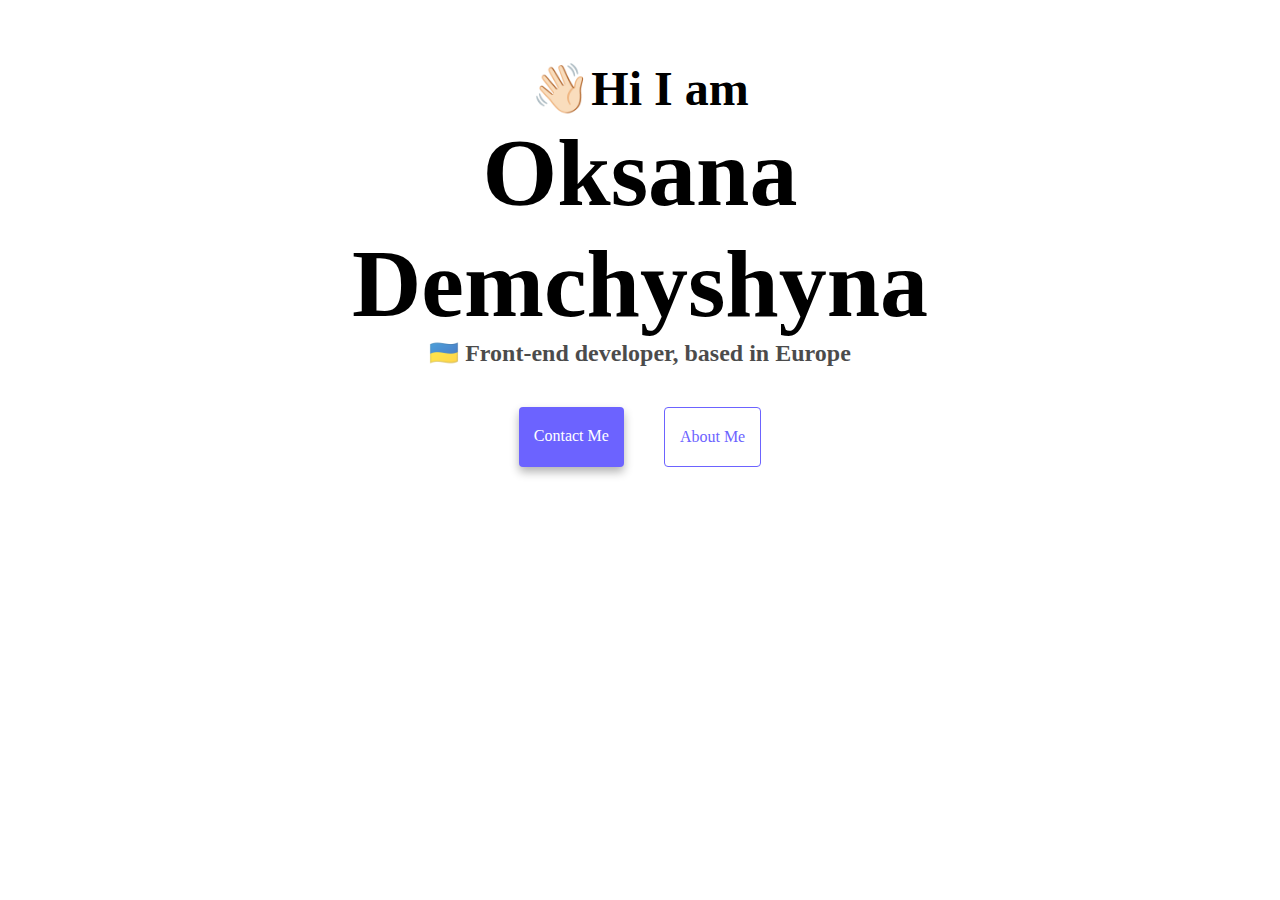
<file: index.html>
<!DOCTYPE html>
<html lang="en">
<head>
    <meta charset="UTF-8">
    <meta name="viewport" content="width=device-width, initial-scale=1.0">
    <title>Oksana Demchyshyna</title>
    <link rel="stylesheet" href="src/style.css">
</head>
<body>
<h2>👋🏻Hi I am </h2>
<h1>Oksana Demchyshyna</h1>
<h3>🇺🇦 Front-end developer, based in Europe</h3>

<div class="navigation-links">
<a href="about.html#contact-me" target="_blank" class="contact-link">Contact Me</a>
<a href="about.html" target="_blank" class="about-link">About Me</a>
</div>
</body>
</html>
</file>
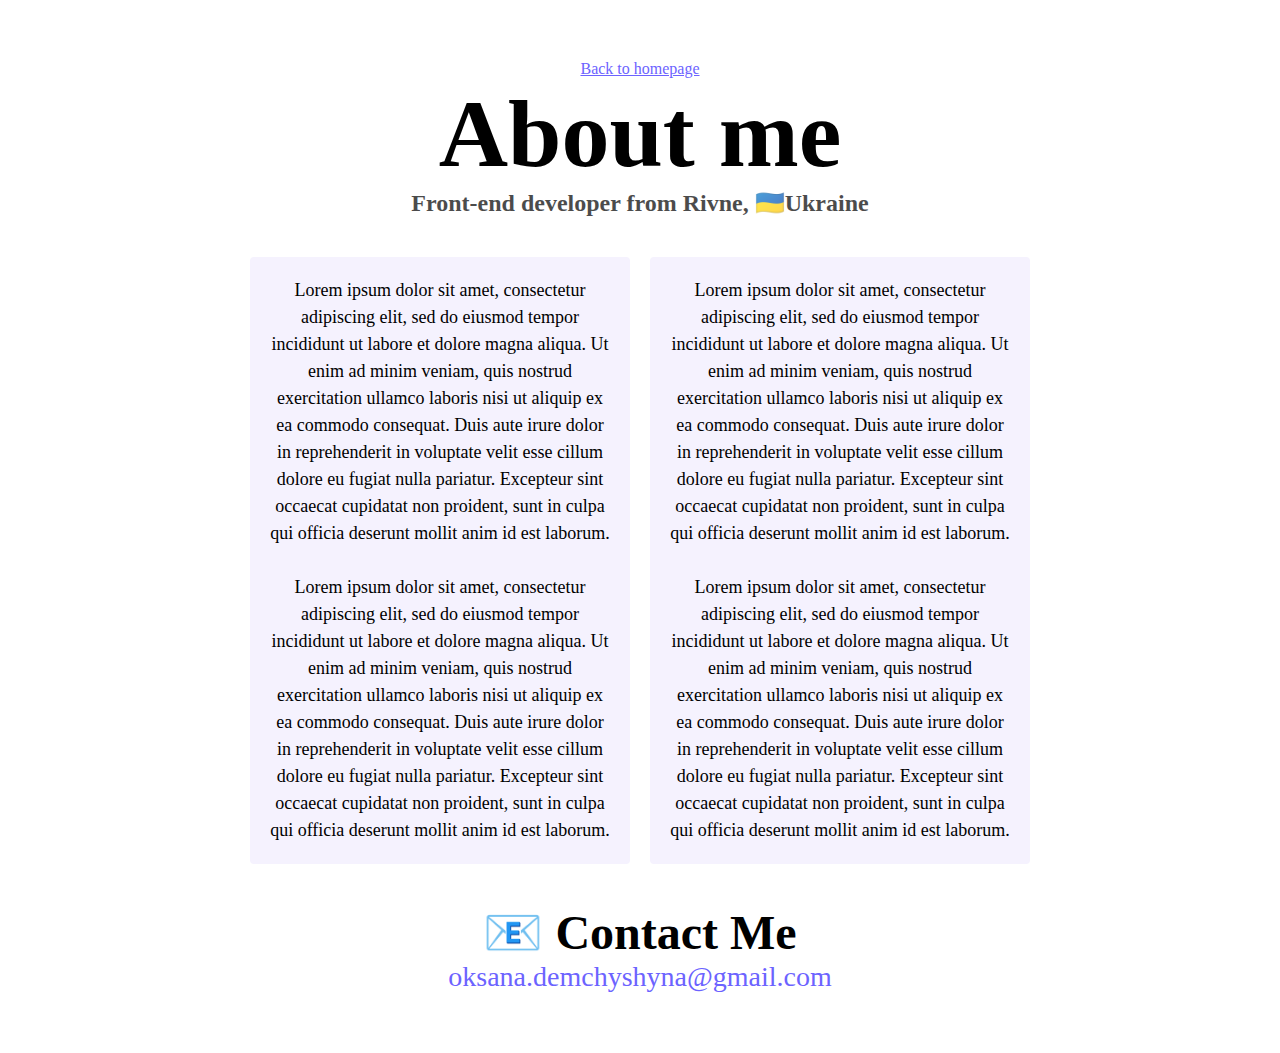
<file: about.html>
<!DOCTYPE html>
<html lang="en">
  <head>
    <meta charset="UTF-8" />
    <meta name="viewport" content="width=device-width, initial-scale=1.0" />
    <title>About Me</title>
    <link rel="stylesheet" href="src/style.css" />
  </head>
  <body>
    <a href="index.html" target="_blank" class="homepage-link"
      >Back to homepage</a
    >
    <h1>About me</h1>
    <h3>Front-end developer from Rivne, 🇺🇦Ukraine</h3>

    <div class="about-paragraphs">
    <p>
      Lorem ipsum dolor sit amet, consectetur adipiscing elit, sed do eiusmod
      tempor incididunt ut labore et dolore magna aliqua. Ut enim ad minim
      veniam, quis nostrud exercitation ullamco laboris nisi ut aliquip ex ea
      commodo consequat. Duis aute irure dolor in reprehenderit in voluptate
      velit esse cillum dolore eu fugiat nulla pariatur. Excepteur sint occaecat
      cupidatat non proident, sunt in culpa qui officia deserunt mollit anim id
      est laborum.
      <br />
      <br />
      Lorem ipsum dolor sit amet, consectetur adipiscing elit, sed do eiusmod
      tempor incididunt ut labore et dolore magna aliqua. Ut enim ad minim
      veniam, quis nostrud exercitation ullamco laboris nisi ut aliquip ex ea
      commodo consequat. Duis aute irure dolor in reprehenderit in voluptate
      velit esse cillum dolore eu fugiat nulla pariatur. Excepteur sint occaecat
      cupidatat non proident, sunt in culpa qui officia deserunt mollit anim id
      est laborum.
    </p>
    <p>
      Lorem ipsum dolor sit amet, consectetur adipiscing elit, sed do eiusmod
      tempor incididunt ut labore et dolore magna aliqua. Ut enim ad minim
      veniam, quis nostrud exercitation ullamco laboris nisi ut aliquip ex ea
      commodo consequat. Duis aute irure dolor in reprehenderit in voluptate
      velit esse cillum dolore eu fugiat nulla pariatur. Excepteur sint occaecat
      cupidatat non proident, sunt in culpa qui officia deserunt mollit anim id
      est laborum.
      <br />
      <br />
      Lorem ipsum dolor sit amet, consectetur adipiscing elit, sed do eiusmod
      tempor incididunt ut labore et dolore magna aliqua. Ut enim ad minim
      veniam, quis nostrud exercitation ullamco laboris nisi ut aliquip ex ea
      commodo consequat. Duis aute irure dolor in reprehenderit in voluptate
      velit esse cillum dolore eu fugiat nulla pariatur. Excepteur sint occaecat
      cupidatat non proident, sunt in culpa qui officia deserunt mollit anim id
      est laborum.
    </p>
    </div>

    <div id="contact-me">
      <h2>📧 Contact Me</h2>
      <a href="mailto:oksana.demchyshyna@gmail.com" class="email-link">oksana.demchyshyna@gmail.com</a>
    </div>
  </body>
</html>
</file>
<file: src/style.css>
:root {
   --primary-color: #6c63ff;
   --box-shadow: 0 5px 10px rgba(0,0,0,0.3);
   --secondary-color: #f5f2fe; 
}

body {
   margin: 60px auto;
   max-width: 800px;
}
h1, h2, h3 {
    text-align: center;
    margin: 0;
}

h1 {
    font-size: 96px;
    
}

h2 {
    font-size: 48px;
}

h3 {
    font-size: 24px;
    opacity: 0.7;
}

p {
   background: var(--secondary-color); 
   padding: 20px;
   border-radius: 4px;
   font-size: 18px;
   line-height: 1.5;
   text-align: center;
}

.navigation-links {
    display: flex;
    justify-content: center;
}

.navigation-links a {
    margin: 20px;
    margin-top: 40px;
    border-radius: 4px;
    text-decoration: none;
    padding: 20px 15px;
}

.contact-link {
    background: var(--primary-color);
    box-shadow: var(--box-shadow);
    color: white;
}

.about-link {
    border: 1px solid var(--primary-color);
    color: var(--primary-color); 
}

.homepage-link {
    color: var(--primary-color);
    text-align: center;
    display: block;
}

.about-paragraphs {
    display: flex;
    margin: 30px 0;
}

.about-paragraphs p {
    margin: 10px;
}

.email-link {
    text-align: center;
    display: block;
    color: var(--primary-color);
    font-size: 28px;
    text-decoration: none;
}

.email-link:hover {
text-decoration: underline;
}
</file>
